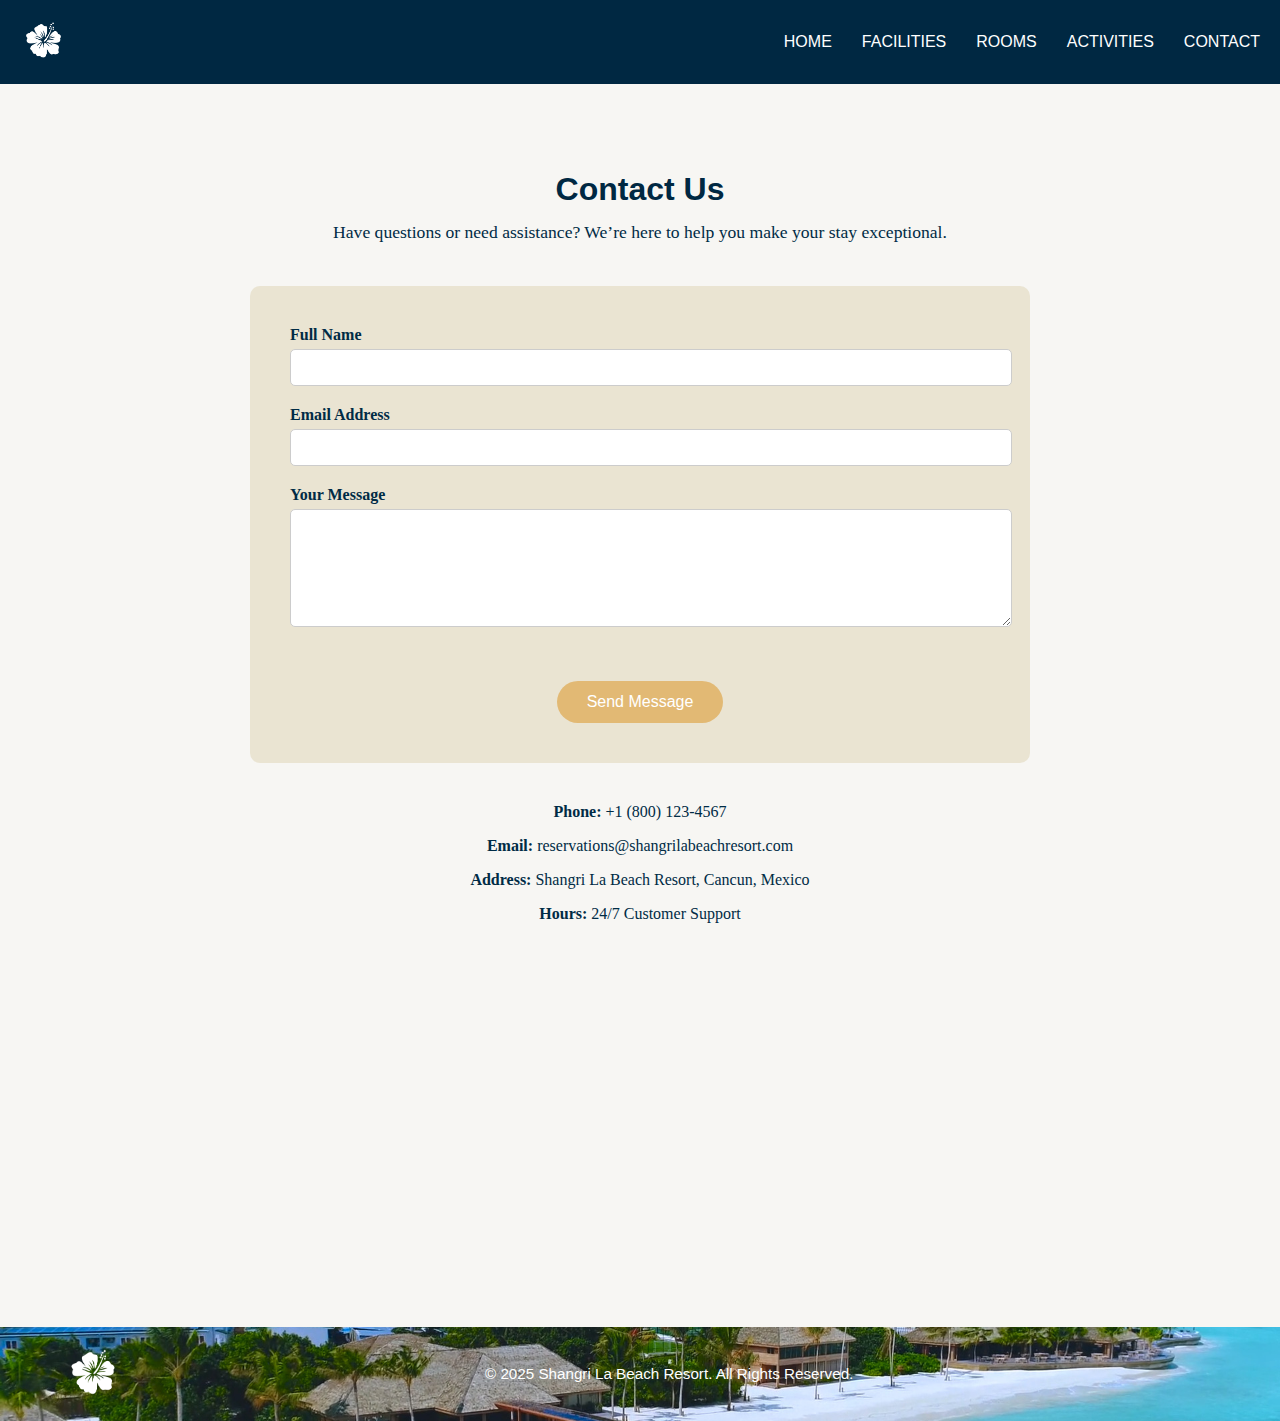
<file: contact.html>
<!DOCTYPE html>
<html lang="en">
<head>
  <meta charset="UTF-8" />
  <meta name="viewport" content="width=device-width, initial-scale=1.0" />
  <title>Contact Us - Shangri La Beach Resort</title>
  <link rel="stylesheet" href="style.css" />
  <link rel="icon" href="favicon.ico" type="image/x-icon" />

</head>

<body>
  <header class="top-bar">
    <a href="index.html"><img src="icon.png" alt="Site Icon" class="site-icon" /></a>
    <div id="hamburger" class="hamburger">☰</div>

    <nav class="nav-menu" aria-label="Main Navigation">
      <ul>
        <li><a href="index.html">Home</a></li>
        <li><a href="facilities.html">Facilities</a></li>
        <li><a href="rooms.html">Rooms</a></li>
        <li><a href="activities.html">Activities</a></li>
        <li><a href="contact.html">Contact</a></li>
      </ul>
    </nav>
  </header>

  <main>
    <section class="cta-section">
      <h2>Contact Us</h2>
      <p class="intro">Have questions or need assistance? We’re here to help you make your stay exceptional.</p>

      <div class="reservation-form">
        <form action="#" method="post">
          <label for="name">Full Name</label>
          <input type="text" id="name" name="name" required />

          <label for="email">Email Address</label>
          <input type="email" id="email" name="email" required />

          <label for="message">Your Message</label>
          <textarea id="message" name="message" rows="6" required></textarea>

          <button type="submit" class="cta-button">Send Message</button>
        </form>
      </div>

      <div class="contact-details" style="margin-top: 40px;">
        <p><strong>Phone:</strong> +1 (800) 123-4567</p>
        <p><strong>Email:</strong> reservations@shangrilabeachresort.com</p>
        <p><strong>Address:</strong> Shangri La Beach Resort, Cancun, Mexico</p>
        <p><strong>Hours:</strong> 24/7 Customer Support</p>
      </div>

      <div style="margin-top: 40px;">
        <iframe
          src="https://www.google.com/maps/embed?pb=!1m18!1m12!1m3!1d3733.8197429859656!2d-86.85152472567518!3d21.161933684723598!2m3!1f0!2f0!3f0!3m2!1i1024!2i768!4f13.1!3m3!1m2!1s0x8f4c2c1c5775b6f9%3A0x15ebc88b1c55022c!2sCancun!5e0!3m2!1sen!2sca!4v1683658711433!5m2!1sen!2sca"
          width="100%" height="300" style="border:0;" allowfullscreen="" loading="lazy">
        </iframe>
      </div>
    </section>
  </main>

  <footer class="footer">
    <div class="footer-left">
      <a href="index.html"><img src="icon.png" alt="Site Icon" class="footer-icon" /></a>
    </div>
    <div class="footer-center">
      <p>&copy; 2025 Shangri La Beach Resort. All Rights Reserved.</p>
    </div>
  </footer>
  
</body>
</html>
</file>
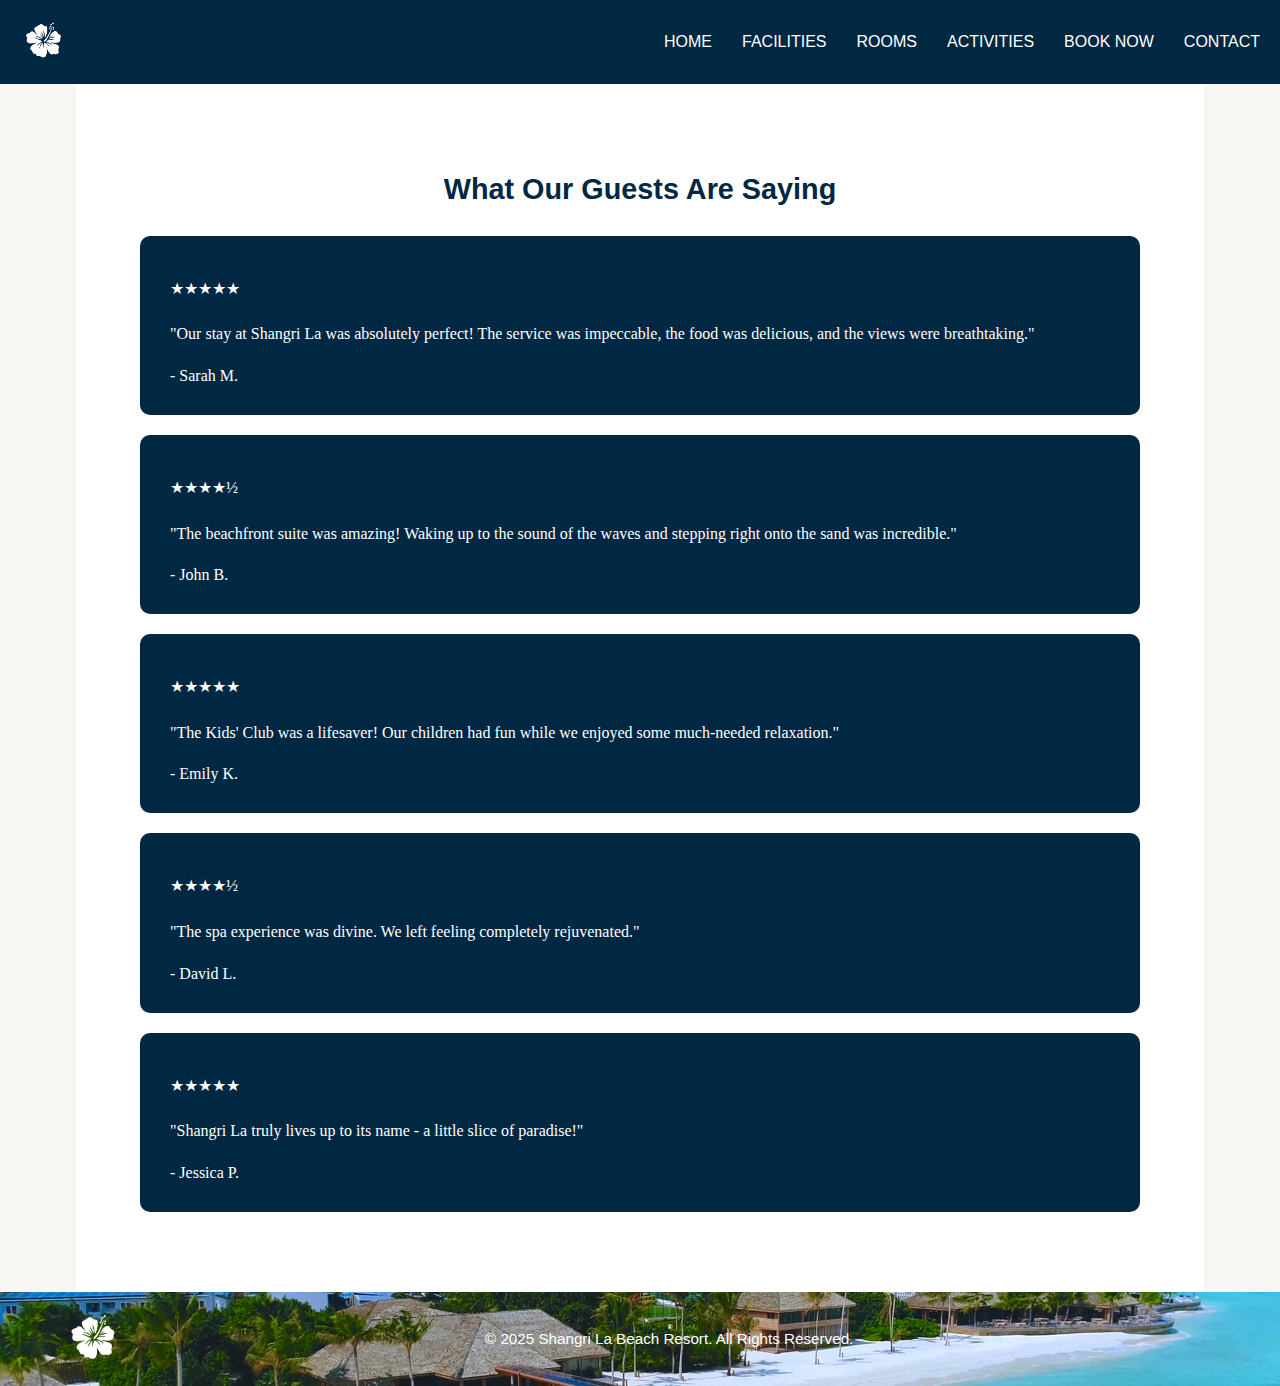
<file: testimonials.html>
<!DOCTYPE html>
<html lang="en">
<head>
  <meta charset="UTF-8" />
  <meta name="viewport" content="width=device-width, initial-scale=1.0" />
  <title>Testimonials - Shangri La Beach Resort</title>
  <link rel="stylesheet" href="style.css" />
  <link rel="icon" href="favicon.ico" type="image/x-icon" />

</head>

<body>
  <header class="top-bar">
    <a href="index.html"><img src="icon.png" alt="Site Icon" class="site-icon" /></a>
    <div id="hamburger" class="hamburger">☰</div>

    <nav class="nav-menu" aria-label="Main Navigation">
      <ul>
        <li><a href="index.html">Home</a></li>
        <li><a href="facilities.html">Facilities</a></li>
        <li><a href="rooms.html">Rooms</a></li>
        <li><a href="activities.html">Activities</a></li>
        <li><a href="book-now.html">Book Now</a></li>
        <li><a href="contact.html">Contact</a></li>
      </ul>
    </nav>
  </header>

  <main class="facilities-details">
    <h3>What Our Guests Are Saying</h3>
    <div class="testimonial-box" style="background-color: var(--primary-color); color: white; padding: 30px; border-radius: 10px; margin-bottom: 20px;">
      <p>★★★★★</p>
      <p>"Our stay at Shangri La was absolutely perfect! The service was impeccable, the food was delicious, and the views were breathtaking."</p>
      <footer>- Sarah M.</footer>
    </div>
    <div class="testimonial-box" style="background-color: var(--primary-color); color: white; padding: 30px; border-radius: 10px; margin-bottom: 20px;">
      <p>★★★★½</p>
      <p>"The beachfront suite was amazing! Waking up to the sound of the waves and stepping right onto the sand was incredible."</p>
      <footer>- John B.</footer>
    </div>
    <div class="testimonial-box" style="background-color: var(--primary-color); color: white; padding: 30px; border-radius: 10px; margin-bottom: 20px;">
      <p>★★★★★</p>
      <p>"The Kids' Club was a lifesaver! Our children had fun while we enjoyed some much-needed relaxation."</p>
      <footer>- Emily K.</footer>
    </div>
    <div class="testimonial-box" style="background-color: var(--primary-color); color: white; padding: 30px; border-radius: 10px; margin-bottom: 20px;">
      <p>★★★★½</p>
      <p>"The spa experience was divine. We left feeling completely rejuvenated."</p>
      <footer>- David L.</footer>
    </div>
    <div class="testimonial-box" style="background-color: var(--primary-color); color: white; padding: 30px; border-radius: 10px; margin-bottom: 20px;">
      <p>★★★★★</p>
      <p>"Shangri La truly lives up to its name - a little slice of paradise!"</p>
      <footer>- Jessica P.</footer>
    </div>
  </main>

  <footer class="footer">
    <div class="footer-left">
      <a href="index.html"><img src="icon.png" alt="Site Icon" class="footer-icon" /></a>
    </div>
    <div class="footer-center">
      <p>&copy; 2025 Shangri La Beach Resort. All Rights Reserved.</p>
    </div>
  </footer>


    <!-- JavaScript -->
    <script src="menu.js"></script>
    <script src="weather.js"></script>
    <script src="slideshow.js"></script>
  
</body>
</html>
</file>
<file: style.css>
/* === COLORS & VARIABLES === */
:root {
    --primary-color: hsl(204, 100%, 13%);
    --accent-color: hsl(38, 65%, 67%);
    --highlight-color: hsl(45, 37%, 87%);
    --background-color: hsl(45, 17%, 96%);
    --dark-text: #002B45;
    --light-text: #ffffff;
  }
  
  /* === GLOBAL === */
  body {
    margin: 0;
    font-family: 'Merriweather', 'Lora', 'PT Serif', serif;
    background-color:  hsl(45, 17%, 96%);
    color: var(--dark-text);
  }
  
  /* === NAVIGATION === */
  .top-bar {
    background-color:hsl(204, 100%, 13%);
    color:white;
    display: flex;
    justify-content: space-between;
    align-items: center;
    padding: 20px 20px;
  }
  
  .site-icon {
    height: 40px;
  }
  
  .nav-menu ul {
    list-style: none;
    margin: 0;
    padding: 0;
    display: flex;
    gap: 30px;
  }
  
  .nav-menu a {
    text-transform: uppercase;
    text-decoration: none;
    color: var(--light-text);
    font-family: 'Montserrat', 'Poppins', 'Open Sans', sans-serif;
  }
  
  /* === HERO === */
  .hero {
    position: relative;
    height: 500px; 
    overflow: hidden;
    text-align: center;
  }
  
  .hero-image {
    width: 150%;
    height: 130%;
    object-fit: cover;
    opacity: 0;
    animation: fadeInHero 1.4s ease-in-out forwards;
  }
  
  .hero-content {
    position: absolute;
    top: 50%;
    left: 50%;
    transform: translate(-50%, -50%);
    color: var(--light-text);
    font-family: 'Montserrat', 'Poppins', 'Open Sans', sans-serif;
    text-align: center;
    z-index: 2;
  }
  
  .hero-logo {
    width: 100px;
    margin: 0 auto 15px;
    display: block;
    opacity: 0;
    animation: fadeInLogo 1.2s ease-in-out 0.6s forwards;
  }
  
  
  .hero-content {
    position: absolute;
    top: 50%;
    left: 50%;
    transform: translate(-50%, -50%);
    color: var(--light-text);
    font-family: 'Montserrat', 'Poppins', 'Open Sans', sans-serif;
    text-align: center;
    z-index: 2;
  }
  
  .hero-logo {
    width: 450px;
    margin: 0 auto 15px;
    display: block;
    opacity: 0;
    animation: fadeInLogo 1.4s ease-in-out 0.6s forwards;
  }
  
  .slogan {
    font-size: 1.5rem;
    margin-bottom: 20px;
    color: white;
    font-style: italic;
    font-weight: 500; /* Medium */

      }
    
  
  
  .cta-button {
    padding: 10px 20px;
    background-color: var(--accent-color);
    border: none;
    border-radius: 20px;
    color: white;
    font-family: 'Montserrat', sans-serif;
    cursor: pointer;
  }
  
  @keyframes fadeInHero {
    from {
      opacity: 0;
      transform: scale(1.05);
    }
    to {
      opacity: 1;
      transform: scale(1);
    }
  }
  
  @keyframes fadeInLogo {
    from {
      opacity: 0;
      transform: translateY(-10px);
    }
    to {
      opacity: 1;
      transform: translateY(0);
    }
  }
  
  /* === INFO SECTION === */
  .info-image {
    display: flex;
    justify-content: space-between;
    align-items: flex-start;
    padding: 0 5% 0;
    gap: 40px;
    background-color: var(--background-color);
    position: relative;
  }
  
  .info-box.overlap-only {
    flex: 1;
    background-color: var(--highlight-color);
    padding: 60px;
    margin-top: -80px;
    z-index: 2;
    display: flex;
    flex-direction: column;
    justify-content: center;
  }
  
  .info-box h2 {
    font-family: 'Montserrat', sans-serif;
    margin-bottom: 20px;
  }
  
  .info-box ul {
    padding-left: 20px;
    margin-bottom: 20px;
  }
  
  .image-box {
    flex: 1;
    display: flex;
    justify-content: center;
    align-items: flex-end;
    padding-top: 100px;
  }
  
  .image-box img {
    width: 100%;
    object-fit: cover;
    border-radius: 8px;
    display: block;
  }
  
  /* === ACCOMMODATIONS === */
  .accommodations {
    padding: 40px 5%;
    background-color: var(--background-color);
    display: grid;
    grid-template-columns: repeat(auto-fit, minmax(250px, 1fr));
    gap: 20px;
  }
  
  .room {
    background-color: var(--highlight-color);
    padding: 20px;
    border-radius: 8px;
  }
  
  .room h3 {
    font-family: 'Montserrat', sans-serif;
  }
  
  /* === VIDEO + TESTIMONIALS === */
  .video-testimonial {
    background-color: var(--primary-color);
    color: var(--light-text);
    display: flex;
    flex-wrap: wrap;
    padding: 60px 5%;
    gap: 40px;
  }
  
  .video-box, .testimonial-box {
    flex: 1;
    min-width: 300px;
  }
  
  .video-box video {
    width: 100%;
    border-radius: 8px;
  }
  
  .testimonial-box h2, .testimonial-box blockquote {
    font-family: 'Montserrat', sans-serif;
  }
  
  .testimonial-box blockquote {
    margin: 20px 0;
  }
  
  .testimonial-box blockquote footer {
    background: none;
    color: inherit;
    font-style: italic;
    padding: 0;
    margin-top: 5px;
  }
  
  /* === FOOTER === */
  .footer {
    background-image: url("4010511-hd_1920_1080_25fps.jpg");
    background-size: cover;
    background-position: center;
    background-repeat: no-repeat;
    color: white;
    display: flex;
    flex-wrap: wrap;
    justify-content: space-between;
    align-items: center;
    padding: 20px 5%;
    font-family: 'Montserrat', sans-serif;
    position: relative;
  }
  
  
  .footer-left {
    display: flex;
    align-items: center;
  }
  
  .footer-icon {
    height: 50px;
    width: auto;
    max-width: 120px;
  }
  
  .footer-center {
    flex: 1;
    text-align: center;
    font-size: 0.95rem;
  }
  
  @media (max-width: 600px) {
    .footer {
      flex-direction: column;
      gap: 10px;
      text-align: center;
    }
  
    .footer-left {
      justify-content: center;
      width: 100%;
    }
  
    .footer-center {
      width: 100%;
    }
  }
  
  



  .facilities-intro {
    text-align: center;
    padding: 60px 5% 30px;
    background-color: var(--background-color);
  }
  
  .facilities-intro h2 {
    font-family: 'Montserrat', sans-serif;
    font-size: 2rem;
    margin-bottom: 10px;
    color: var(--primary-color);
  }
  
  .facilities-intro p {
    font-size: 1.1rem;
    max-width: 700px;
    margin: 0 auto;
    line-height: 1.7;
  }
  
  .facilities-grid {
    display: grid;
    grid-template-columns: repeat(2, 1fr);
    gap: 40px;
    padding: 60px 5%;
    background-color: var(--background-color);
    justify-items: center;
  }
  
  .facility-card {
    width: 100%;
    max-width: 300px;
    background-color: var(--highlight-color);
    border-radius: 8px;
    overflow: hidden;
    text-align: center;
    font-family: 'Montserrat', sans-serif;
    box-shadow: 0 4px 12px rgba(0, 0, 0, 0.08);
  }
  
  .facility-card img {
    width: 100%;
    height: 300px;
    object-fit: cover;
    display: block;
  }
  
  .facility-card figcaption {
    padding: 15px;
    font-size: 1.1rem;
    font-weight: 600;
  }
  
  .facilities-details {
    padding: 60px 5%;
    background-color: white;
    max-width: 1000px;
    margin: 0 auto;
    color: var(--dark-text);
  }
  
  .facilities-details h3 {
    font-family: 'Montserrat', sans-serif;
    font-size: 1.8rem;
    margin-bottom: 30px;
    text-align: center;
    color: var(--primary-color);
  }
  
  .facilities-details h4 {
    margin-top: 40px;
    font-size: 1.2rem;
    font-weight: 600;
    color: var(--primary-color);
    font-family: 'Montserrat', sans-serif;
  }
  
  .facilities-details p {
    margin: 10px 0 20px;
    line-height: 1.6;
  }
  
  .facilities-details .info-block {
    margin-bottom: 30px;
  }
  
  .facilities-details .info-list {
    margin-top: 10px;
    line-height: 1.6;
  }
  
  .facilities-details .info-list strong {
    display: inline-block;
    min-width: 130px;
    font-weight: 600;
  }
  
  .room-detail {
    background-color: var(--highlight-color);
    padding: 30px;
    border-radius: 10px;
    max-width: 900px;
    margin: 0 auto;
    box-shadow: 0 2px 10px rgba(0,0,0,0.05);
    min-height: 720px; /* 🔧 adjust this number if needed */
    display: flex;
    flex-direction: column;
    justify-content: flex-start;
  }

  .activities-wrapper {
    background-color: var(--background-color);
    padding: 60px 5%;
    font-family: 'Merriweather', serif;
    color: var(--dark-text);
  }
  
  .activities-wrapper h2 {
    font-family: 'Montserrat', sans-serif;
    font-size: 2rem;
    text-align: center;
    color: var(--primary-color);
    margin-bottom: 20px;
  }
  
  .activities-wrapper p.intro {
    font-size: 1.1rem;
    text-align: center;
    max-width: 700px;
    margin: 0 auto 50px;
    line-height: 1.7;
  }
  
  .activities-section {
    display: flex;
    gap: 40px;
    flex-wrap: wrap;
    justify-content: center;
    margin-bottom: 60px;
  }
  
  .activities-section img {
    width: 100%;
    max-width: 450px;
    border-radius: 8px;
    object-fit: cover;
    box-shadow: 0 2px 12px rgba(0,0,0,0.08);
  }
  
  .activities-details {
    background-color: var(--highlight-color);
    padding: 40px;
    border-radius: 10px;
    max-width: 1000px;
    margin: 0 auto 60px;
    box-shadow: 0 2px 10px rgba(0, 0, 0, 0.05);
  }
  
  .activities-details h3 {
    font-family: 'Montserrat', sans-serif;
    font-size: 1.5rem;
    color: var(--primary-color);
    margin-top: 30px;
    margin-bottom: 15px;
  }
  
  .activities-details ul {
    padding-left: 20px;
    margin-bottom: 30px;
    line-height: 1.7;
  }
  
  .activities-details li {
    margin-bottom: 8px;
  }
  
  .activities-details .note {
    margin-top: 30px;
    line-height: 1.6;
  }

  /* === BOOK-NOW PAGE FORM + CENTERED BUTTON === */
.cta-section {
    padding: 60px 5%;
    background-color: var(--background-color);
    font-family: 'Merriweather', serif;
    color: var(--dark-text);
    text-align: center;
  }
  
  .cta-section h2 {
    font-family: 'Montserrat', sans-serif;
    font-size: 2rem;
    color: var(--primary-color);
    margin-bottom: 10px;
  }
  
  .cta-section .intro {
    font-size: 1.1rem;
    max-width: 700px;
    margin: 0 auto 40px;
    line-height: 1.6;
  }
  
  .reservation-form {
    max-width: 700px;
    margin: 0 auto 40px;
    background-color: var(--highlight-color);
    padding: 40px;
    border-radius: 10px;
    text-align: left;
  }
  
  .reservation-form label {
    display: block;
    margin-bottom: 5px;
    font-weight: bold;
  }
  
  .reservation-form input {
    width: 100%;
    padding: 10px;
    border-radius: 5px;
    border: 1px solid #ccc;
    margin-bottom: 20px;
  }
  
  .form-row {
    display: flex;
    gap: 20px;
    flex-wrap: wrap;
  }
  
  .form-group {
    flex: 1;
    min-width: 250px;
  }
  
  .reservation-form .cta-button {
    display: block;
    margin: 30px auto 0;
    padding: 12px 30px;
    font-size: 1rem;
    background-color: var(--accent-color);
    border: none;
    border-radius: 25px;
    color: white;
    font-family: 'Montserrat', sans-serif;
    cursor: pointer;
  }
  
  /* === SOCIAL ICONS === */
  .social-icons {
    display: flex;
    justify-content: center;
    gap: 20px;
    margin-top: 40px;
  }
  
  .social-icons img {
    width: 30px;
    height: 30px;
    transition: opacity 0.3s;
  }
  
  .social-icons img:hover {
    opacity: 0.7;
  }
  
  .weather-box {
    position: absolute;
    top: 20px;
    left: 20px;
    background: rgba(255, 255, 255, 0.85);
    padding: 10px 15px;
    border-radius: 8px;
    font-family: 'Montserrat', sans-serif;
    text-align: left;
    z-index: 999;
    display: flex;
    align-items: center;
    gap: 10px;
    box-shadow: 0 2px 10px rgba(0, 0, 0, 0.1);
  }
  
  .weather-box h3,
  .weather-box p {
    margin: 0;
    font-size: 0.9rem;
    color: var(--primary-color);
  }
  
  .weather-box img {
    width: 30px;
    height: 30px;
  }
  
  .reservation-form textarea {
    width: 100%;
    padding: 10px;
    border-radius: 5px;
    border: 1px solid #ccc;
    margin-bottom: 20px;
    font-family: 'Merriweather', serif;
    resize: vertical; /* allows users to expand if needed */
  }
  
  .mobile-slideshow {
    display: none; /* Hide on desktop by default */
    height: 250px;
    background-size: cover;
    background-position: center;
  }
  
  @media (max-width: 768px) {
    .mobile-slideshow {
      display: block;
    }
  
    /* Optionally hide the desktop info-image section on mobile if it clashes */
    .info-image {
      display: none;
    }
  }

  .hamburger {
    display: none;
    font-size: 28px;
    cursor: pointer;
    color: var(--light-text);
  }
  
  @media (max-width: 768px) {
    .nav-menu ul {
      display: none;
      flex-direction: column;
      background-color: var(--primary-color);
      position: absolute;
      right: 0;
      top: 70px;
      width: 200px;
      padding: 20px;
      z-index: 1000;
    }
  
    .nav-menu ul.show-nav {
      display: flex;
    }
  
    .hamburger {
      display: block;
    }
  }
  
/* === RESPONSIVE (Mobile under 768px) === */
@media (max-width: 768px) {
  .nav-menu ul {
    display: none;
    flex-direction: column;
    background-color: var(--primary-color);
    position: absolute;
    top: 70px;
    right: 0;
    width: 200px;
    padding: 20px;
    z-index: 999;
  }

  .nav-menu ul.show-nav {
    display: flex;
  }

  .hamburger {
    display: block;
    font-size: 28px;
    color: var(--light-text);
    cursor: pointer;
    position: absolute;
    top: 25px;
    right: 20px;
    z-index: 1000;
  }

  .info-image {
    flex-direction: column;
    align-items: center;
    text-align: center;
  }

  .image-box {
    padding-top: 40px;
  }

  .mobile-slideshow {
    display: block;
    margin-top: 20px;
  }

  .hero-image {
    display: none; /* hide large hero image on mobile */
  }
}

@media (max-width: 768px) {
    .mobile-slideshow {
      display: block;
    }
  
    .info-image {
      flex-direction: column;
      text-align: center;
      gap: 20px;
    }
  
    .image-box {
      display: none;
    }
  
    .info-box.overlap-only {
      margin-top: 0;
      padding: 40px 20px;
    }
  }
  
  

  .hamburger {
    display: none;
  }


/* === MOBILE GALLERY === */
.mobile-gallery {
    display: none;
  }
  
  @media (max-width: 768px) {
    .mobile-gallery {
      display: block;
      margin: 30px auto;
      max-width: 90%;
    }
  
    .carousel {
      overflow: hidden;
      border-radius: 12px;
      max-width: 100%;
      aspect-ratio: 16 / 9; /* Keeps it like a YouTube player size */
      position: relative;
    }
  
    .carousel img {
      width: 100%;
      object-fit: cover;
      display: none;
      border-radius: 12px;
    }
  
    .carousel img.active {
      display: block;
    }


  @media (max-width: 768px) {
  .hero-image {
    display: block; /* or remove this line entirely */
    width: 100%;
    height: auto;
  }
}

        .hamburger {
          display: block;
          position: absolute;
          top: 15px;
          right: 15px;
          z-index: 1001;
        }
      
        .nav-menu ul {
          display: none;
          flex-direction: column;
          background-color: var(--primary-color);
          position: absolute;
          top: 60px;
          right: 0;
          width: 200px;
          padding: 20px;
          z-index: 1000;
        }
      
        .nav-menu ul.show-nav {
          display: flex;
        }
      }
      @media (max-width: 768px) {
        .hero-logo {
          margin-top: -60px; /* move it up */
        }
      }
</file>
